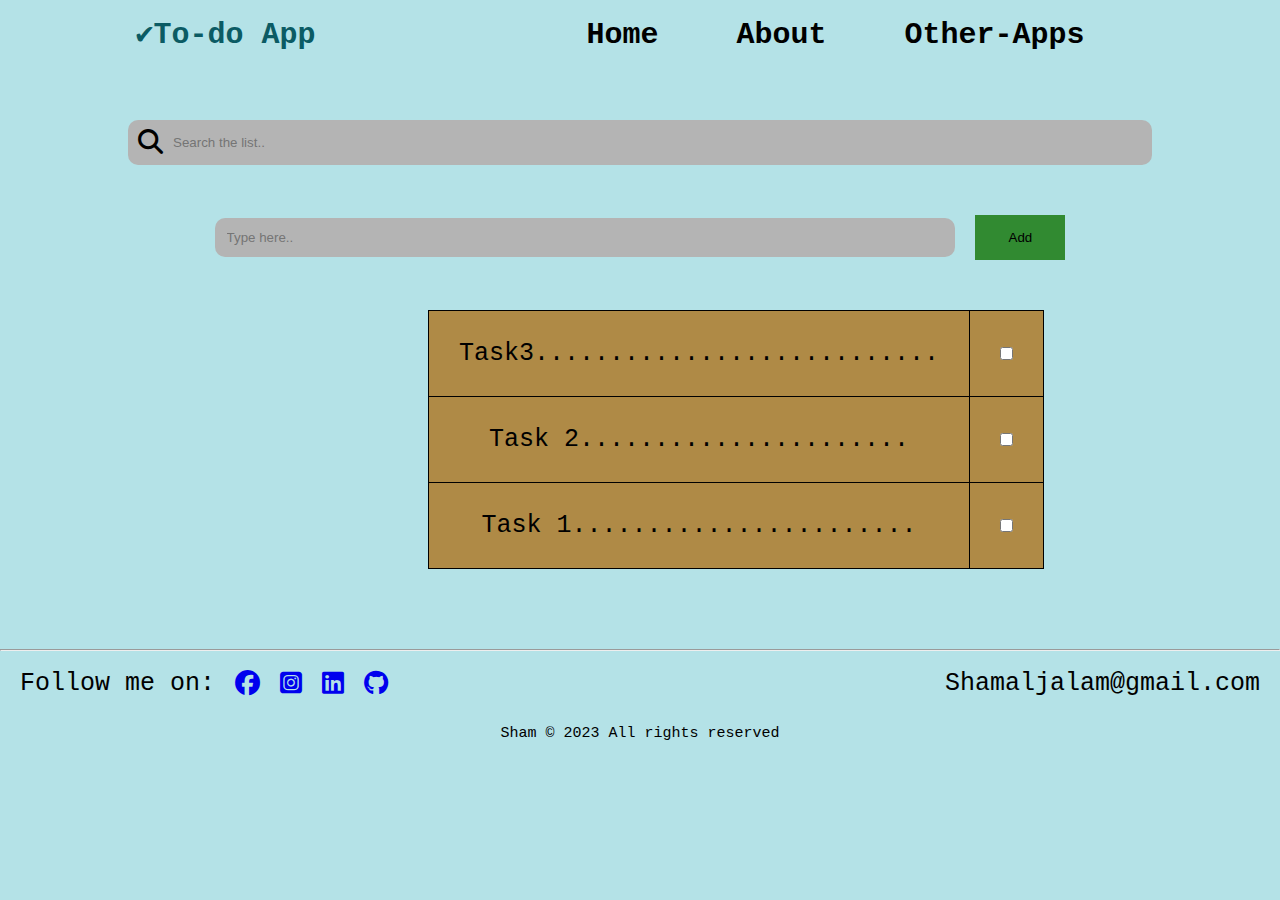
<file: index.html>
<!DOCTYPE html>
<html lang="en">

<head>
    <meta charset="UTF-8">
    <meta http-equiv="X-UA-Compatible" content="IE=edge">
    <meta name="viewport" content="width=device-width, initial-scale=1.0">
    <link rel="stylesheet" href="https://cdnjs.cloudflare.com/ajax/libs/font-awesome/6.4.0/css/all.min.css">
    <link rel="stylesheet" href="reset.css">
    <link rel="stylesheet" href="style.css">

    <title>To-do Home</title>
</head>

<body>
    <header class="Indexheader">
        <a href="#">✔To-do App</a>
        <nav class="headerNav">
            <ul>
                <li><a href="#">Home</a></li>
                <li><a href="about.html">About</a></li>
                <li><a href="#">Other-Apps</a></li>
            </ul>
        </nav>
    </header>

    <main>
        <section class="search-bar">
            <i class="fa-solid fa-magnifying-glass"></i>
            <input type='text' placeholder='Search the list..' />
        </section>

        <section class="addTodo">
            <input type='text' placeholder='Type here..' />
            <button type="submit">Add</button>
        </section>

        <section class="todoList">
            <table>
                <tr>
                    <td>Task3...........................</td>
                    <td><input type="checkbox" /></td>
                </tr>
                <tr>
                    <td>Task 2......................</td>
                    <td><input type="checkbox" /></td>
                </tr>
                <tr>
                    <td>Task 1.......................</td>
                    <td><input type="checkbox" /></td>
                </tr>
            </table>
        </section>

    </main>
    <hr>
    <footer class="idexfooter">
        <div class="footerFlex">
            <div class="SMFlex">
                <p>Follow me on:</p>
                <a href="#"><i class="fa-brands fa-facebook"></i></a>
                <a href="#"><i class="fa-brands fa-square-instagram"></i></a>
                <a href="#"><i class="fa-brands fa-linkedin"></i></a>
                <a href="#"><i class="fa-brands fa-github"></i></a>
            </div>

            <div class="footerEmail">
                <p>Shamaljalam@gmail.com</p>
            </div>
        </div>

        <small>Sham &copy; 2023 All rights reserved</small>
    </footer>

    <script src="app.js"></script>
</body>

</html>
</file>
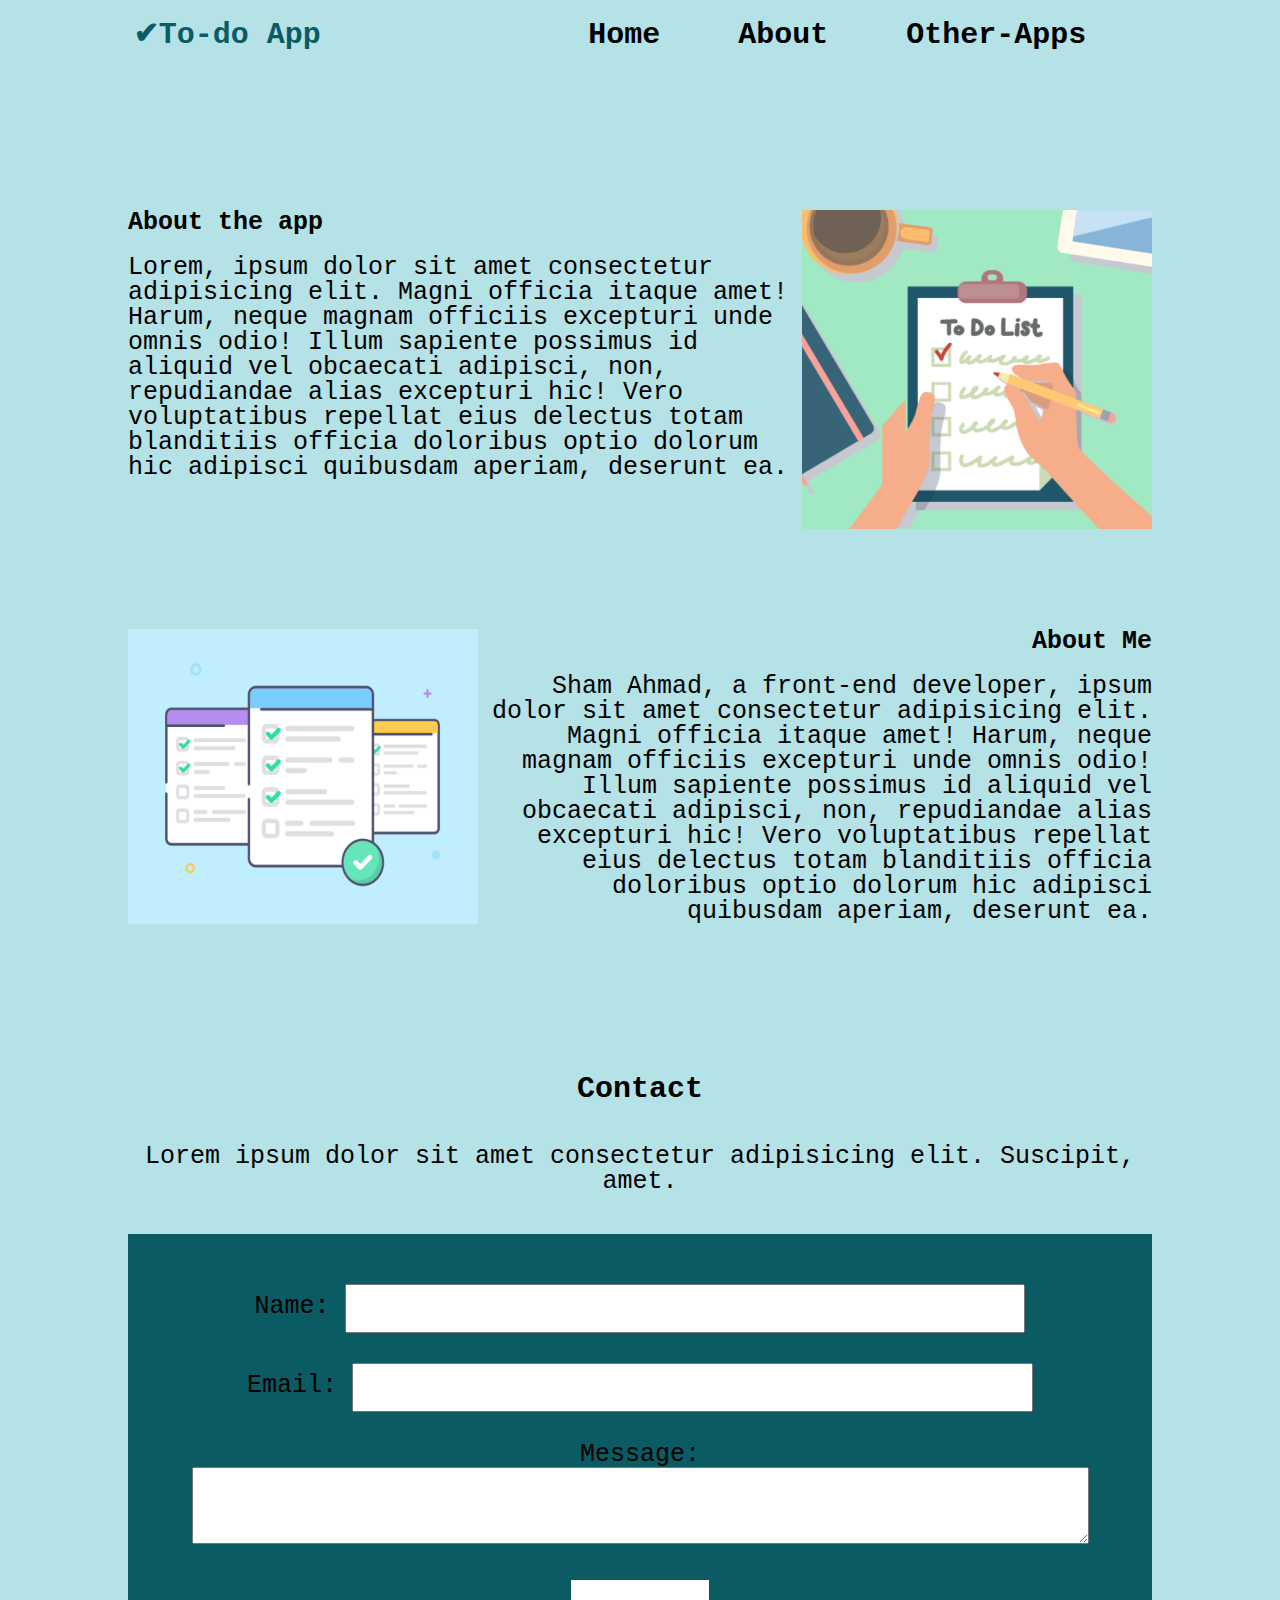
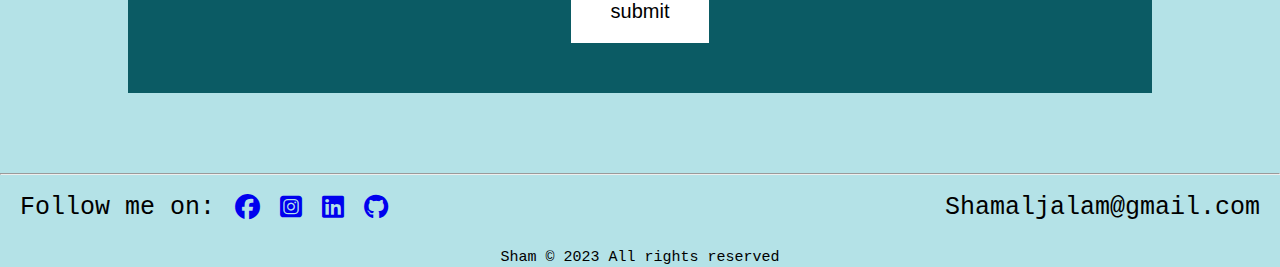
<file: about.html>
<!DOCTYPE html>
<html lang="en">

<head>
    <meta charset="UTF-8">
    <meta http-equiv="X-UA-Compatible" content="IE=edge">
    <meta name="viewport" content="width=device-width, initial-scale=1.0">
    <link rel="stylesheet" href="https://cdnjs.cloudflare.com/ajax/libs/font-awesome/6.4.0/css/all.min.css">
    <link rel="stylesheet" href="reset.css">
    <link rel="stylesheet" href="style.css">

    <title>To-do About</title>
</head>

<body>
    <header class="Indexheader">
        <a href="#">✔To-do App</a>
        <nav class="headerNav">
            <ul>
                <li><a href="index.html">Home</a></li>
                <li><a href="#">About</a></li>
                <li><a href="#">Other-Apps</a></li>
            </ul>
        </nav>
    </header>
<br><br>
    <main>
        <section class="art1">
            <div class="art1flex">
                <div>
                    <h2>About the app</h2>

                    <p>Lorem, ipsum dolor sit amet consectetur adipisicing elit. Magni officia itaque amet! Harum, neque
                        magnam
                        officiis excepturi unde omnis odio! Illum sapiente possimus id aliquid vel obcaecati adipisci,
                        non,
                        repudiandae alias excepturi hic! Vero voluptatibus repellat eius delectus totam blanditiis
                        officia
                        doloribus optio dolorum hic adipisci quibusdam aperiam, deserunt ea.</p>
                </div>
                <img src="todolist.png" alt="to-do list" width="350" />
            </div>
        </section>

        <section class="art2">
            <div class="art1flex">
                <img src="todolist2.png" alt="to-do list" width="350" />
            <div>
            <h2>About Me</h2>
            <p>Sham Ahmad, a front-end developer, ipsum dolor sit amet consectetur adipisicing elit. Magni officia
                itaque amet! Harum, neque magnam officiis excepturi unde omnis odio! Illum sapiente possimus id aliquid
                vel obcaecati adipisci, non, repudiandae alias excepturi hic! Vero voluptatibus repellat eius delectus
                totam blanditiis officia doloribus optio dolorum hic adipisci quibusdam aperiam, deserunt ea.</p>
            </div>
            </div>
            
        </section>

        <section class="contactSection">
            <h2>Contact</h2>
            <p>Lorem ipsum dolor sit amet consectetur adipisicing elit. Suscipit, amet.</p>
            <form>
                <div class="formItem">
                <label>Name:</label>
                <input type="text" />
            </div>
            <div class="formItem">
                <label>Email:</label>
                <input type="text" />
            </div>
            <div class="formItem">
                <label>Message:</label>
                <textarea cols="110" rows="5"></textarea>
            </div>
                <input id="submitB" type="submit" value="submit" />
            </form>
        </section>
    </main>

    <hr>
    <footer class="idexfooter">
        <div class="footerFlex">
            <div class="SMFlex">
                <p>Follow me on:</p>
                <a href="#"><i class="fa-brands fa-facebook"></i></a>
                <a href="#"><i class="fa-brands fa-square-instagram"></i></a>
                <a href="#"><i class="fa-brands fa-linkedin"></i></a>
                <a href="#"><i class="fa-brands fa-github"></i></a>
            </div>

            <div class="footerEmail">
                <p>Shamaljalam@gmail.com</p>
            </div>
        </div>

        <small>Sham &copy; 2023 All rights reserved</small>
    </footer>
</body>

</html>
</file>
<file: style.css>
*{
    margin: 0;
    padding: 0;
    box-sizing: content-box;
}

html{
    font-size: 62.5%;
}

body{
    font-size: 2.5rem;
    background-color: #b4e2e7;
    color: 	#000000;
    font-family: "Lucida Console", "Courier New", monospace;
}

.Indexheader{
    display: flex;
    align-items: center;
    justify-content: space-around;
    font-weight: 600;
    margin-top: 2rem;
    margin-bottom: 7rem;
    font-size: 3rem;
}

.Indexheader a:link, .Indexheader a:visited{
    color: 	#0b5b64;
    text-decoration: none;
}

.Indexheader a:active, .Indexheader a:hover{
    color: 	#4ed8e8;
    text-decoration: none;
}

.headerNav ul{
    list-style: none;
}

.headerNav li{
    display: inline-block;
    padding-right: 6rem;
}

.headerNav a:link, .headerNav a:visited{
    color: 	#000000;
    text-decoration: none;
}

.headerNav a:active, .headerNav a:hover{
    color: 	#4ed8e8;
    text-decoration: none;
}

main{
    padding: 0 10%;
    text-align: center;
}

.search-bar{
    display: flex;
    align-items: center;
    background-color: rgb(180, 180, 180);
    border-radius: 10px;
    padding: 1rem;
    margin-bottom: 5rem;
}

.search-bar i{
    padding-right: 1rem;
}
  
.search-bar input{
    width: 100%;
    background-color: transparent;
    border: none;
}
  
.search-bar input:focus{
    outline: none;
}

.addTodo{
    display: flex;
    align-items: center;
    justify-content: center;
    margin-bottom: 5rem;
}

.addTodo input{
    background-color: rgb(180, 180, 180);
    border-radius: 10px;
    padding: 1.2rem;
    width: 70%;
    border: none;
    margin-right: 2rem;
}
  
.addTodo input:focus{
    outline: none;
}

.addTodo button{
    background-color: rgb(49, 138, 49);
    height: 3.5rem; 
    width: 8rem;
    padding: 0.5rem;
    border: none;
}

.addTodo button:hover{
    background-color: rgb(89, 171, 89);
    cursor: pointer;
}

.todoList {
    margin-left: 30rem;
    margin-bottom: 8rem;
}

.todoList table, th, td{
    border: 0.1rem solid black;
    border-collapse: collapse;
}

.todoList table{
    background-color: rgb(175, 138, 70);
}

.todoList td{
    padding: 3rem;
}

.idexfooter{
    text-align: center;
}

.footerFlex{
    display: flex;
    justify-content: space-between;
}

.SMFlex{
    display: flex;
    padding: 2rem;
}

.SMFlex i{
    padding-left: 2rem;
}

.footerEmail{
    padding: 2rem;
}

.idexfooter small{
    font-size: 1.5rem;
}

/* AboutPage */

.art1{
    text-align: left;
    margin-top: 4rem;
    margin-bottom: 10rem;
}

.art1 h2{
    font-weight: 900;
    margin-bottom: 2rem;
}

.art1flex{
    display: flex;
}

.art2{
    text-align: right;
    margin-top: 4rem;
    margin-bottom: 15rem;
}

.art2 h2{
    font-weight: 900;
    margin-bottom: 2rem;
}

.contactSection{
    margin-bottom: 8rem;
}

.contactSection h2{
    font-size: 3rem;
    font-weight: 900;
    margin-bottom: 4rem;
}

.contactSection p{
    margin-bottom: 4rem;
}

.contactSection form{
    background-color: #0b5b64;
    padding: 5rem;
}

.formItem{
    margin-bottom: 3rem;
}

.formItem input{
    width: 70%;
    padding: 1.5rem;
}

#submitB{
    background-color: white;
    border: none;
    font-size: 2rem;
    padding: 2rem 4rem;
}

#submitB:hover{
    background-color: rgb(205, 205, 205);
    cursor: pointer;

}
</file>
